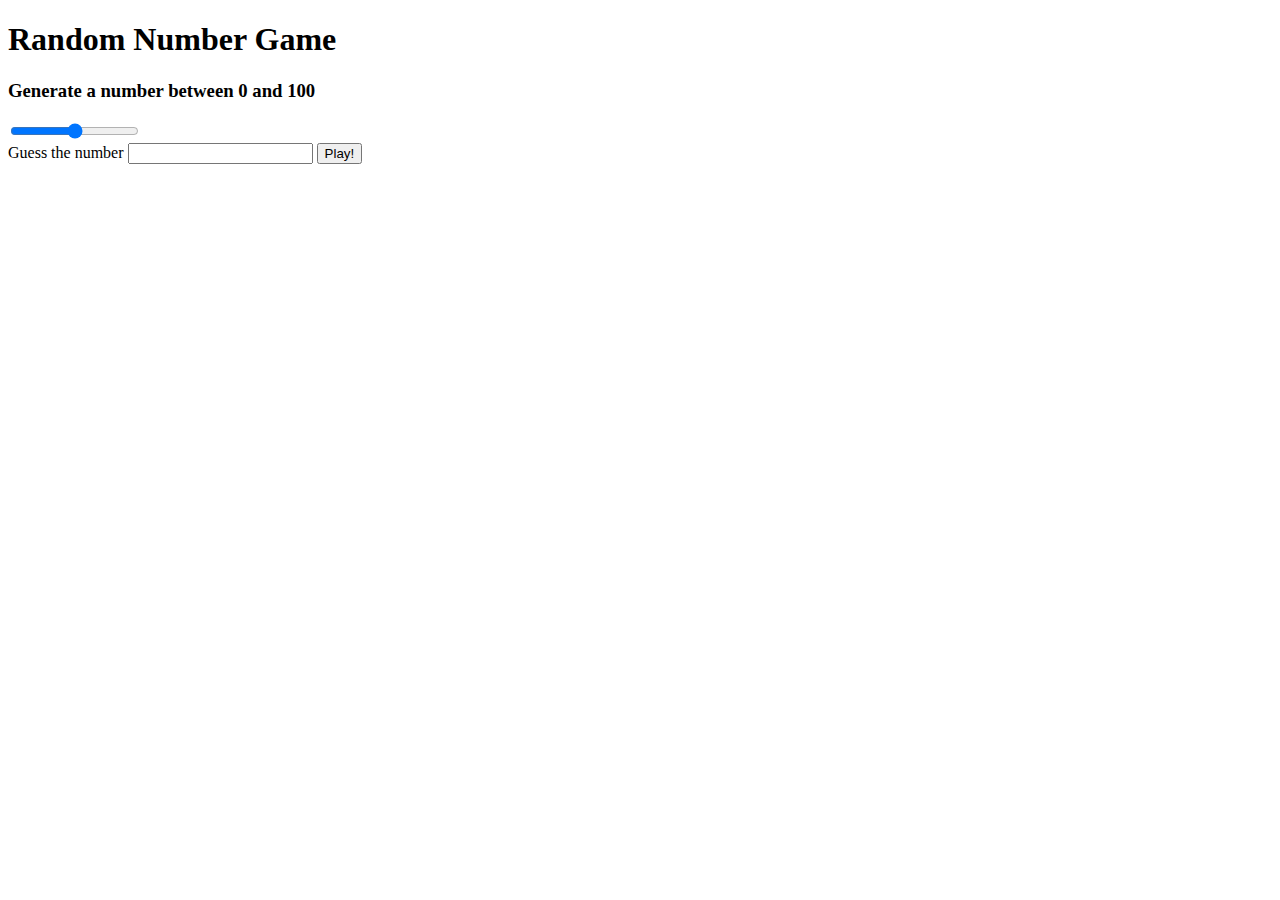
<file: assignment-10/index.html>
<!DOCTYPE html>
<html>
  <head>
    <title>Parcel Sandbox</title>
    <meta charset="UTF-8" />
  </head>

  <body>
    <h1>Random Number Game</h1>
    <div class="content">
      <h3 class="content__title">Generate a number between 0 and 100</h3>
      <form class="content__form-range">
        <input
          type="range"
          class="content__input-range"
          min="1"
          max="200"
          step="1"
        />
      </form>
      <form class="cotent__form-guess">
        <label for="content__input-guess">Guess the number</label>
        <input type="number" class="content__input-guess" />
        <button class="content__btn-guess">Play!</button>
      </form>
      <div class="content__desc-value"></div>
      <div class="content__result"></div>
    </div>
    <script src="src/index.js"></script>
  </body>
</html>
</file>
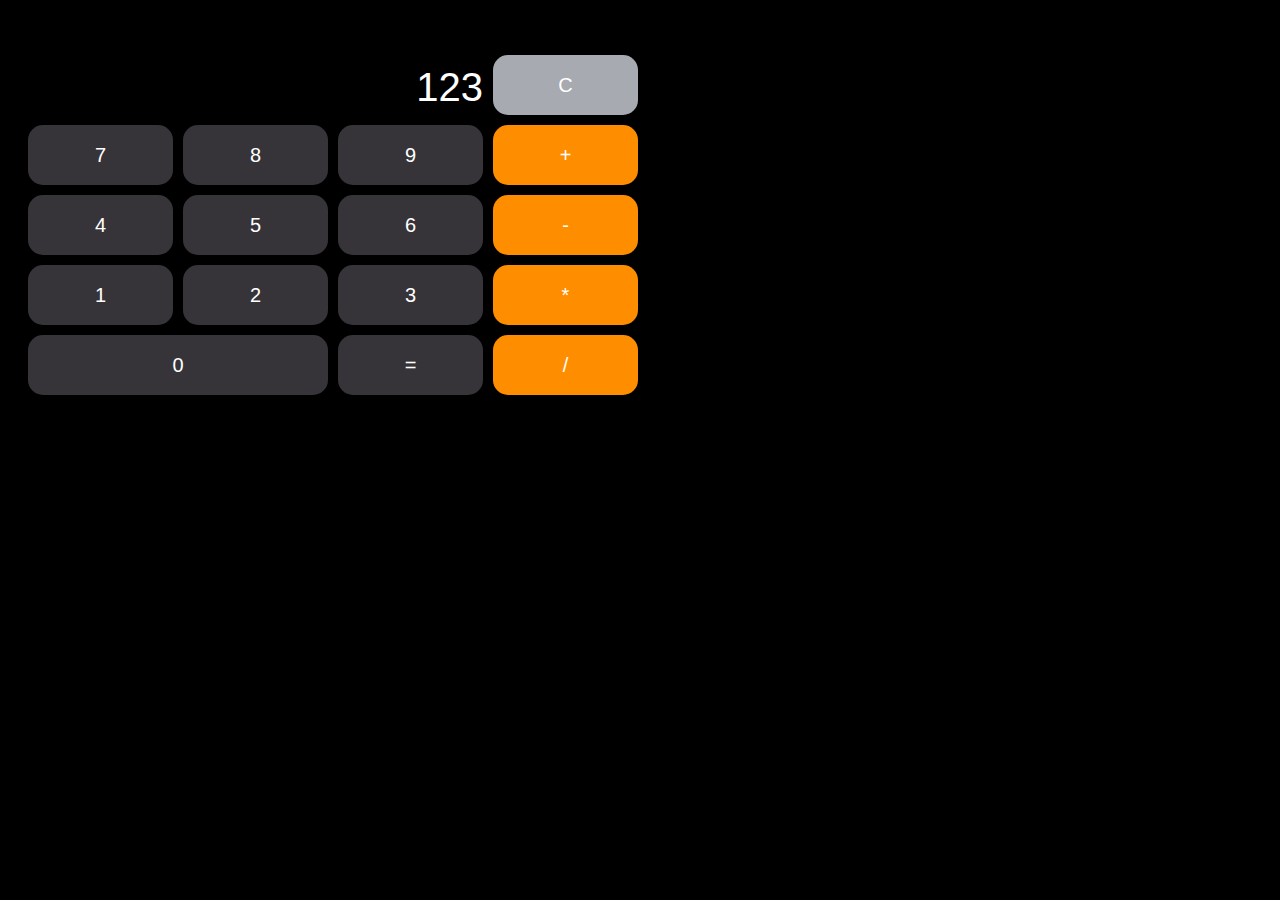
<file: assignment-11/index.html>
<!DOCTYPE html>
<html>
  <head>
    <title>Parcel Sandbox</title>
    <meta charset="UTF-8" />
    <link rel="stylesheet" href="src/styles.css" />
  </head>

  <body>
    <div class="calculator-container">
      <div class="calculator-item display">123</div>

      <button class="calculator-item btn-reset" value="C">C</button>
      <button class="calculator-item btn-number btn-number-1" value="1">
        1
      </button>
      <button class="calculator-item btn-number btn-number-2" value="2">
        2
      </button>
      <button class="calculator-item btn-number btn-number-3" value="3">
        3
      </button>
      <button class="calculator-item btn-number btn-number-4" value="4">
        4
      </button>
      <button class="calculator-item btn-number btn-number-5" value="5">
        5
      </button>
      <button class="calculator-item btn-number btn-number-6" value="6">
        6
      </button>
      <button class="calculator-item btn-number btn-number-7" value="7">
        7
      </button>
      <button class="calculator-item btn-number btn-number-8" value="8">
        8
      </button>
      <button class="calculator-item btn-number btn-number-9" value="9">
        9
      </button>
      <button class="calculator-item btn-number btn-number-0" value="0">
        0
      </button>
      <button class="calculator-item btn-op-equal" value="=">
        =
      </button>
      <button class="calculator-item btn-operator btn-op-plus" value="+">
        +
      </button>
      <button class="calculator-item btn-operator btn-op-minus" value="-">
        -
      </button>
      <button class="calculator-item btn-operator btn-op-product" value="*">
        *
      </button>
      <button class="calculator-item btn-operator btn-op-divide" value="/">
        /
      </button>
    </div>
    <script src="src/index.js"></script>
  </body>
</html>
</file>
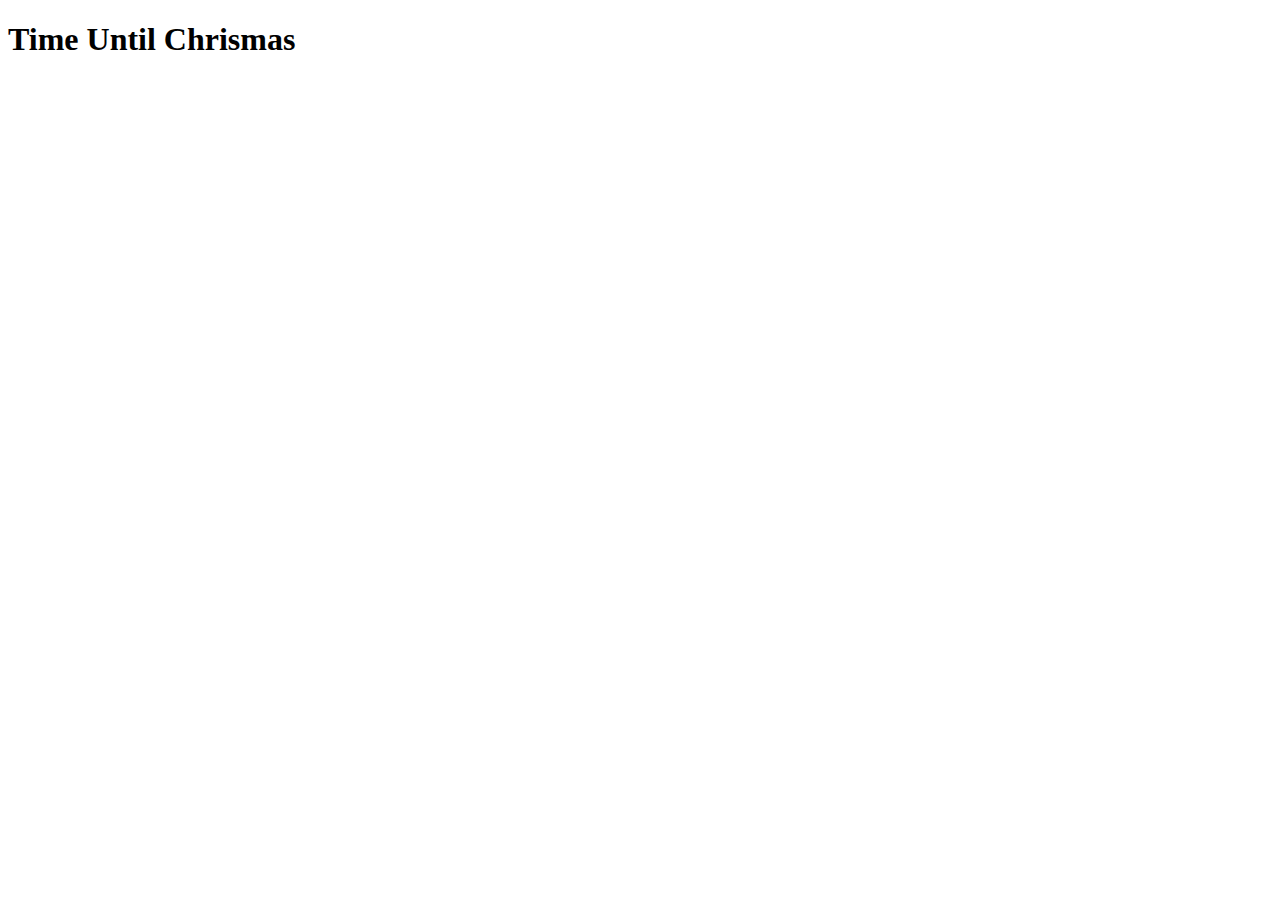
<file: assignment-5/index.html>
<!DOCTYPE html>
<html>
  <head>
    <title>Parcel Sandbox</title>
    <meta charset="UTF-8" />
  </head>

  <body>
    <h1>Time Until Chrismas</h1>
    <h3 class="remain-time"></h3>
    <script src="src/index.js"></script>
  </body>
</html>
</file>
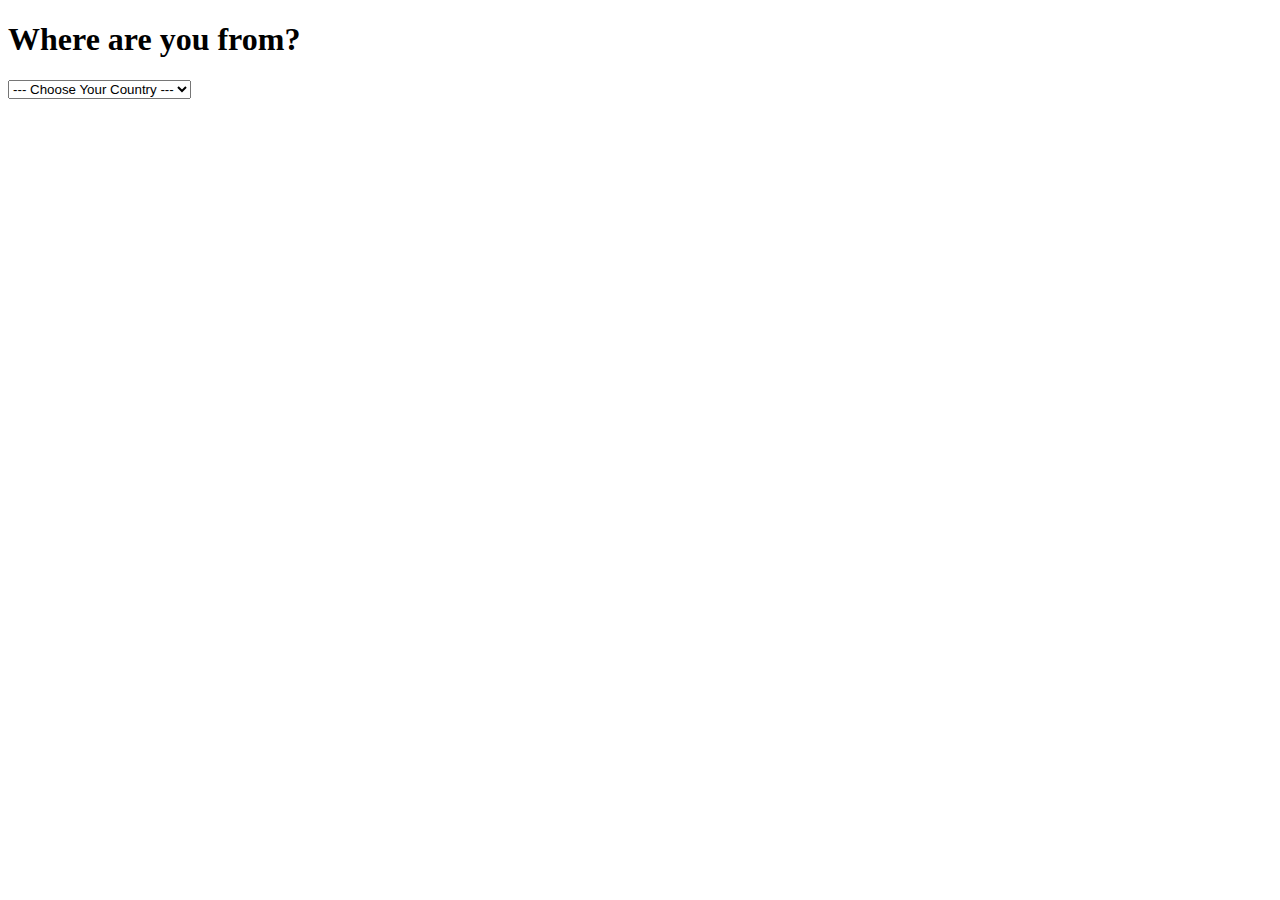
<file: assignment-6/index.html>
<!DOCTYPE html>
<html>
  <head>
    <title>Parcel Sandbox</title>
    <meta charset="UTF-8" />
  </head>
  <body>
    <h1>Where are you from?</h1>
    <select class="select-country">
      <option value="empty">--- Choose Your Country ---</option>
      <option value="KR">Korea</option>
      <option value="GR">Greece</option>
      <option value="TR">Turkey</option>
      <option value="FI">Finland</option>
    </select>
    <script src="src/index.js"></script>
  </body>
</html>
</file>
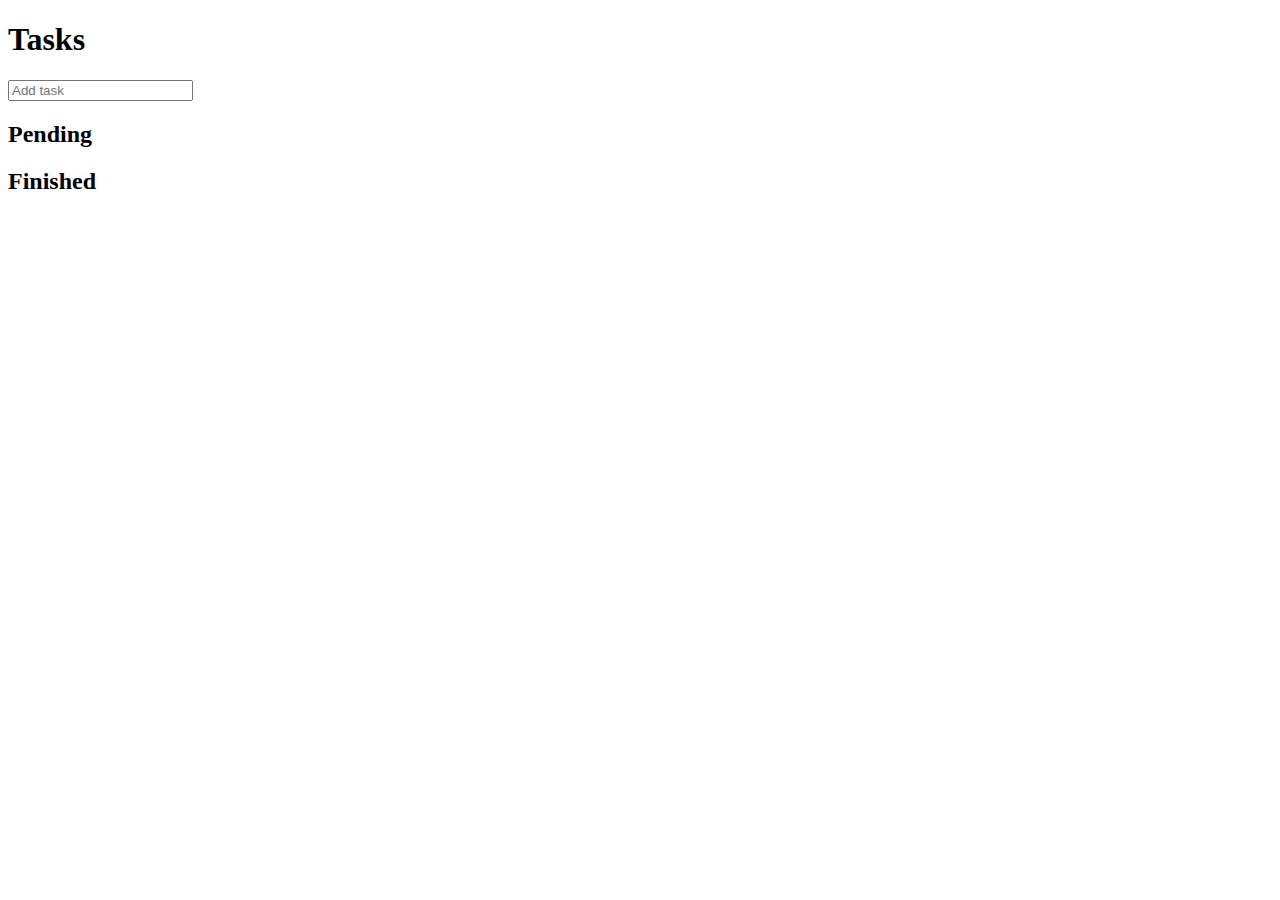
<file: assignment-8/index.html>
<!DOCTYPE html>
<html>
  <head>
    <title>Parcel Sandbox</title>
    <meta charset="UTF-8" />
  </head>

  <body>
    <h1>Tasks</h1>

    <form class="form-add-task">
      <input type="text" placeholder="Add task"">
    </form>

    <div class="content">
      <div class="content__list-pending">
        <h2 class="content__list-pending-title">Pending</h2>
        <ul class="content__list-pending-items"></ul>
      </div>
      <div class="content__list-finished">
        <h2 class="content__list-finished-title">Finished</h2>
        <ul class="content__list-finished-items"></ul>
      </div>
    </div>
    <script src="src/index.js"></script>
  </body>
</html>
</file>
<file: assignment-11/src/styles.css>
body {
  font-family: sans-serif;
  background-color: black;
}

.calculator-container {
  height: 350px;
  width: 650px;
  margin-top: 50px;
  display: grid;
  justify-content: center;
  align-content: center;
  grid-template:
    "display display display btn-reset" 60px
    "btn-number-7 btn-number-8 btn-number-9 btn-op-plus" 60px
    "btn-number-4 btn-number-5 btn-number-6 btn-op-minus" 60px
    "btn-number-1 btn-number-2 btn-number-3 btn-op-product" 60px
    "btn-number-0 btn-number-0 btn-op-equal btn-op-divide" 60px
    / 145px 145px 145px 145px;
  gap: 10px;
}

.display {
  color: white;
  font-size: 40px;
  text-align: right;
  align-items: center;
  padding-top: 10px;
}

button {
  border-radius: 15px;
  font-size: 20px;
  color: white;
  border: none;
}

button:focus {
  outline: none;
}

button:active {
  background-color: black;
}

.btn-reset {
  background-color: #a7aab1;
}

.btn-op-equal {
  background-color: #363439;
}

.btn-number {
  background-color: #363439;
}

.btn-operator {
  background-color: #fe8e00;
}

.display {
  grid-area: display;
}

.btn-reset {
  grid-area: btn-reset;
}

.btn-number-9 {
  grid-area: btn-number-9;
}

.btn-number-8 {
  grid-area: btn-number-8;
}

.btn-number-7 {
  grid-area: btn-number-7;
}

.btn-number-6 {
  grid-area: btn-number-6;
}

.btn-number-5 {
  grid-area: btn-number-5;
}

.btn-number-4 {
  grid-area: btn-number-4;
}

.btn-number-3 {
  grid-area: btn-number-3;
}

.btn-number-2 {
  grid-area: btn-number-2;
}

.btn-number-1 {
  grid-area: btn-number-1;
}

.btn-number-0 {
  grid-area: btn-number-0;
}

.btn-op-plus {
  grid-area: btn-op-plus;
}

.btn-op-minus {
  grid-area: btn-op-minus;
}

.btn-op-product {
  grid-area: btn-op-product;
}

.btn-op-divide {
  grid-area: btn-op-divide;
}

.btn-op-equal {
  grid-area: btn-op-equal;
}
</file>
